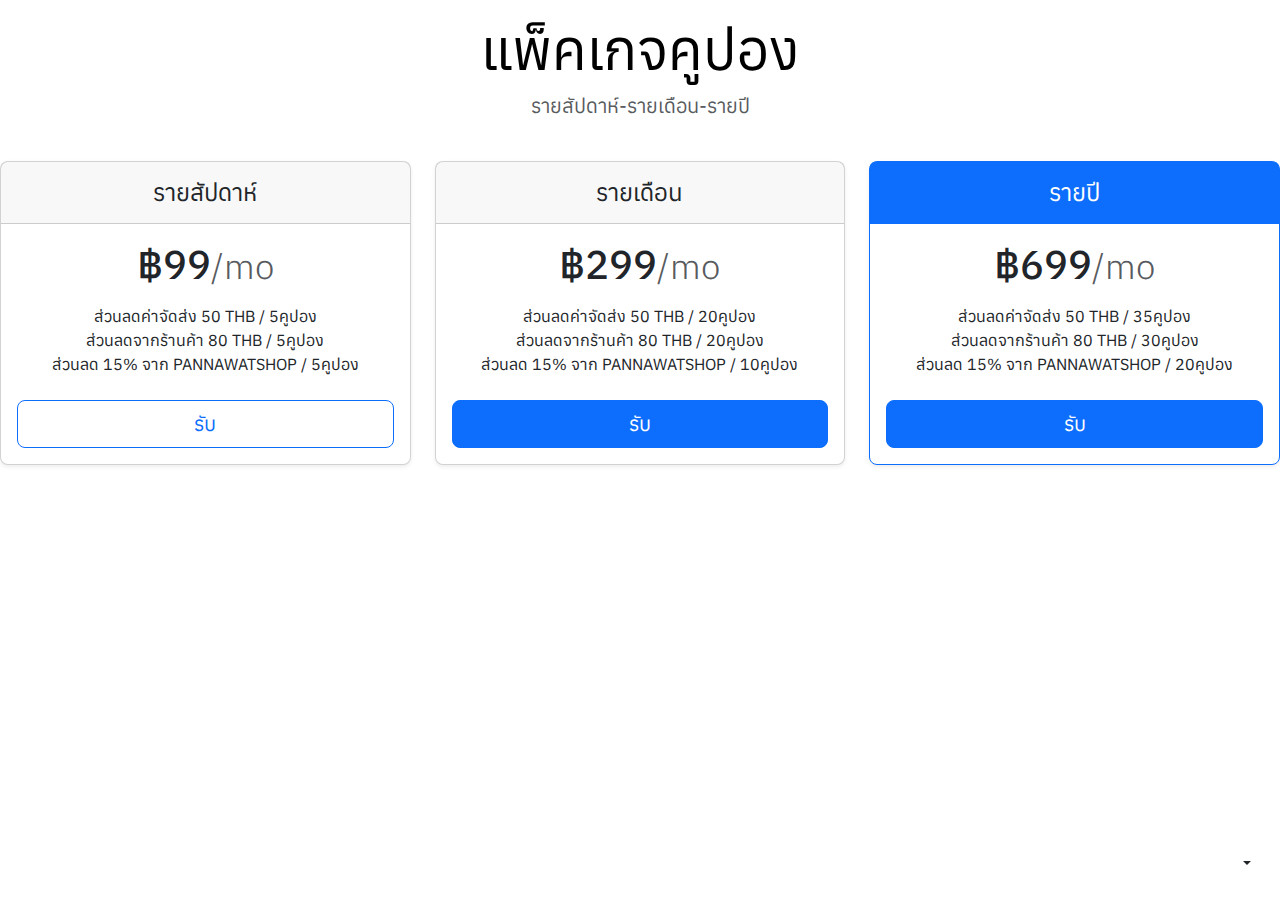
<file: Bonus.html>
<!DOCTYPE html>
<html lang="en">
<head>
    <meta charset="UTF-8">
    <meta name="viewport" content="width=device-width, initial-scale=1.0">
    <link rel="stylesheet" href="5-8-67.css">
    <link rel="stylesheet" href="css/bootstrap.min.css">
    <link rel="stylesheet" href="js/bootstrap.min.js">
    <link rel="preconnect" href="https://fonts.googleapis.com">
<link rel="preconnect" href="https://fonts.gstatic.com" crossorigin>
<link href="https://fonts.googleapis.com/css2?family=Anuphan:wght@100..700&display=swap" rel="stylesheet">
    <title>Document</title>
</head>
<body>
    
    
        
    
        <div class="dropdown position-fixed bottom-0 end-0 mb-3 me-3 bd-mode-toggle">
          <button class="btn btn-bd-primary py-2 dropdown-toggle d-flex align-items-center" id="bd-theme" type="button" aria-expanded="false" data-bs-toggle="dropdown" aria-label="Toggle theme (dark)">
            <svg class="bi my-1 theme-icon-active" width="1em" height="1em"><use href="#moon-stars-fill"></use></svg>
            <span class="visually-hidden" id="bd-theme-text">Toggle theme</span>
          </button>
          <ul class="dropdown-menu dropdown-menu-end shadow" aria-labelledby="bd-theme-text">
            <li>
              <button type="button" class="dropdown-item d-flex align-items-center" data-bs-theme-value="light" aria-pressed="false">
                <svg class="bi me-2 opacity-50" width="1em" height="1em"><use href="#sun-fill"></use></svg>
                Light
                <svg class="bi ms-auto d-none" width="1em" height="1em"><use href="#check2"></use></svg>
              </button>
            </li>
            <li>
              <button type="button" class="dropdown-item d-flex align-items-center active" data-bs-theme-value="dark" aria-pressed="true">
                <svg class="bi me-2 opacity-50" width="1em" height="1em"><use href="#moon-stars-fill"></use></svg>
                Dark
                <svg class="bi ms-auto d-none" width="1em" height="1em"><use href="#check2"></use></svg>
              </button>
            </li>
            <li>
              <button type="button" class="dropdown-item d-flex align-items-center" data-bs-theme-value="auto" aria-pressed="false">
                <svg class="bi me-2 opacity-50" width="1em" height="1em"><use href="#circle-half"></use></svg>
                Auto
                <svg class="bi ms-auto d-none" width="1em" height="1em"><use href="#check2"></use></svg>
              </button>
            </li>
          </ul>
        </div>
    
        
    <svg xmlns="http://www.w3.org/2000/svg" class="d-none">
      <symbol id="check" viewBox="0 0 16 16">
        <title>Check</title>
        <path d="M13.854 3.646a.5.5 0 0 1 0 .708l-7 7a.5.5 0 0 1-.708 0l-3.5-3.5a.5.5 0 1 1 .708-.708L6.5 10.293l6.646-6.647a.5.5 0 0 1 .708 0z"></path>
      </symbol>
    </svg>
    
    
    
        <div class="pricing-header p-3 pb-md-4 mx-auto text-center">
          <h1 class="display-4 fw-normal text-body-emphasis">แพ็คเกจคูปอง</h1>
          <p class="fs-5 text-body-secondary">รายสัปดาห์-รายเดือน-รายปี</p>
        </div>
      </header>
    
      <main>
        <div class="row row-cols-1 row-cols-md-3 mb-3 text-center">
          <div class="col">
            <div class="card mb-4 rounded-3 shadow-sm">
              <div class="card-header py-3">
                <h4 class="my-0 fw-normal">รายสัปดาห์</h4>
              </div>
              <div class="card-body">
                <h1 class="card-title pricing-card-title">฿99<small class="text-body-secondary fw-light">/mo</small></h1>
                <ul class="list-unstyled mt-3 mb-4">
                  <li>ส่วนลดค่าจัดส่ง 50 THB / 5คูปอง</li>
                  <li>ส่วนลดจากร้านค้า 80 THB / 5คูปอง</li>
                  <li>ส่วนลด 15% จาก PANNAWATSHOP / 5คูปอง</li>
                  
                </ul>
                <button type="button" class="w-100 btn btn-lg btn-outline-primary">รับ</button>
              </div>
            </div>
          </div>
          <div class="col">
            <div class="card mb-4 rounded-3 shadow-sm">
              <div class="card-header py-3">
                <h4 class="my-0 fw-normal">รายเดือน</h4>
              </div>
              <div class="card-body">
                <h1 class="card-title pricing-card-title">฿299<small class="text-body-secondary fw-light">/mo</small></h1>
                <ul class="list-unstyled mt-3 mb-4">
                    <li>ส่วนลดค่าจัดส่ง 50 THB / 20คูปอง</li>
                    <li>ส่วนลดจากร้านค้า 80 THB / 20คูปอง</li>
                    <li>ส่วนลด 15% จาก PANNAWATSHOP / 10คูปอง</li>
                    
                  </ul>
                <button type="button" class="w-100 btn btn-lg btn-primary">รับ</button>
              </div>
            </div>
          </div>
          <div class="col">
            <div class="card mb-4 rounded-3 shadow-sm border-primary">
              <div class="card-header py-3 text-bg-primary border-primary">
                <h4 class="my-0 fw-normal">รายปี</h4>
              </div>
              <div class="card-body">
                <h1 class="card-title pricing-card-title">฿699<small class="text-body-secondary fw-light">/mo</small></h1>
                <ul class="list-unstyled mt-3 mb-4">
                    <li>ส่วนลดค่าจัดส่ง 50 THB / 35คูปอง</li>
                    <li>ส่วนลดจากร้านค้า 80 THB / 30คูปอง</li>
                    <li>ส่วนลด 15% จาก PANNAWATSHOP / 20คูปอง</li>
                    
                  </ul>
                <button type="button" class="w-100 btn btn-lg btn-primary">รับ</button>
              </div>
            </div>
          </div>
        </div>
    
        
    
      
        
    
    
</body>
</html>
</file>
<file: 5-8-67.css>
* {
    font-family: "Anuphan", sans-serif;
    font-optical-sizing: auto;
}
</file>
